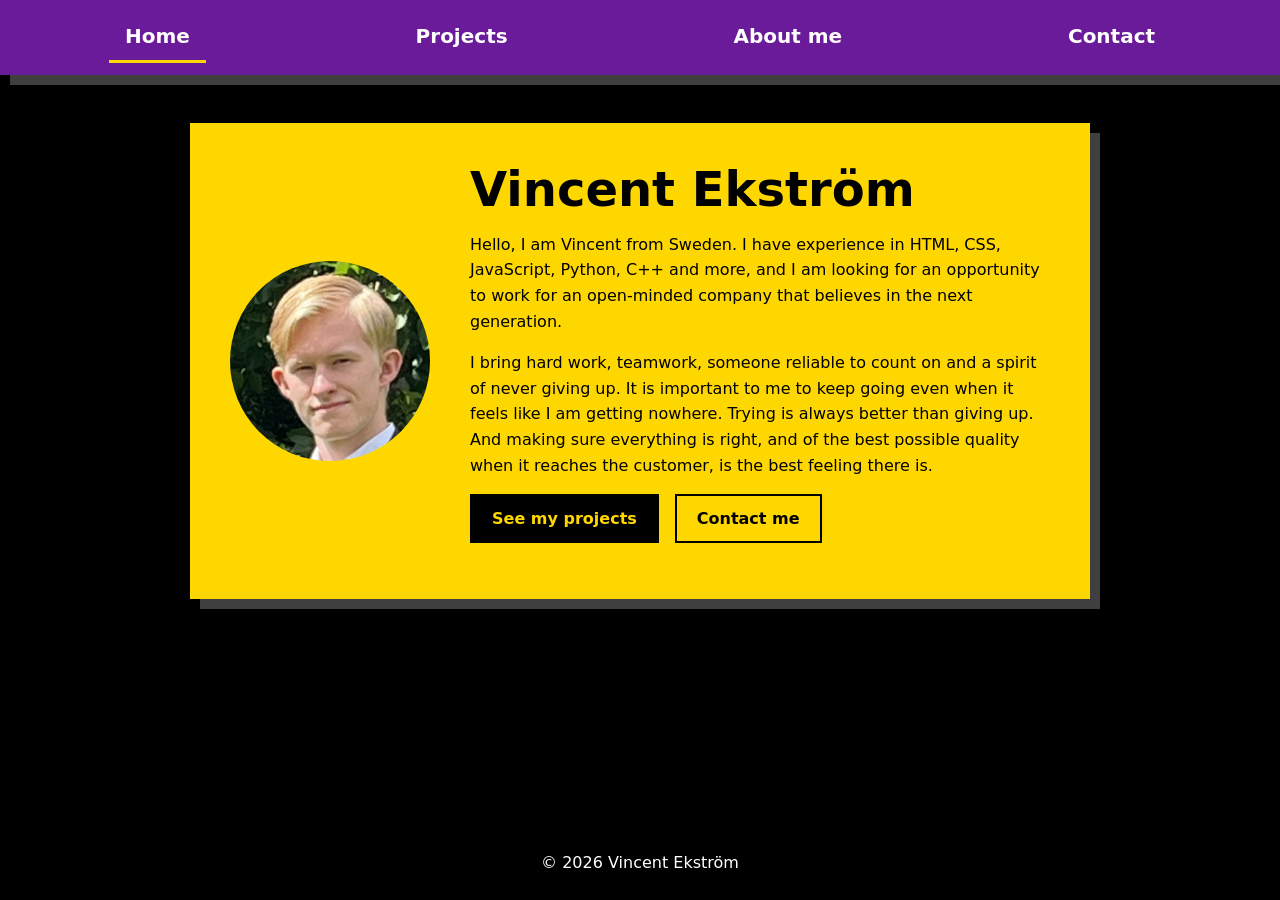
<file: index.html>
<!DOCTYPE html>
<html lang="en">
    <head>
        <meta charset="UTF-8">
        <meta name="viewport" content="width=device-width, initial-scale=1.0">
        <title>Vincent Ekström – Portfolio</title>
        <meta name="description" content="Portfolio of Vincent Ekström, developer from Sweden with experience in HTML, CSS, JavaScript, Python and C++.">
        <link rel="stylesheet" href="style.css">
        <script src="script.js" defer></script>
    </head>
    <body>
        <header>
            <nav class="menu" aria-label="Main navigation">
                <ul>
                    <li><a href="index.html" aria-current="page">Home</a></li>
                    <li><a href="projects.html">Projects</a></li>
                    <li><a href="about-me.html">About me</a></li>
                    <li><a href="contact.html">Contact</a></li>
                </ul>
            </nav>
        </header>
        <main>
            <section class="profile" aria-labelledby="name">
                <img src="selfie.png" alt="Portrait of Vincent Ekström" class="selfie" width="200" height="200">
                <div class="profile-text">
                    <h1 id="name">Vincent Ekström</h1>
                    <p>
                        Hello, I am Vincent from Sweden. I have experience in HTML, CSS,
                        JavaScript, Python, C++ and more, and I am looking for an
                        opportunity to work for an open-minded company that believes in
                        the next generation.
                    </p>
                    <p>
                        I bring hard work, teamwork, someone reliable to count on and a
                        spirit of never giving up. It is important to me to keep going even
                        when it feels like I am getting nowhere. Trying is always better than
                        giving up. And making sure everything is right, and of the best
                        possible quality when it reaches the customer, is the best feeling there is.
                    </p>
                    <p class="actions">
                        <a class="button" href="projects.html">See my projects</a>
                        <a class="button button-outline" href="contact.html">Contact me</a>
                    </p>
                </div>
            </section>
        </main>
        <footer>
            <p>&copy; 2026 Vincent Ekström</p>
        </footer>
    </body>
</html>
</file>
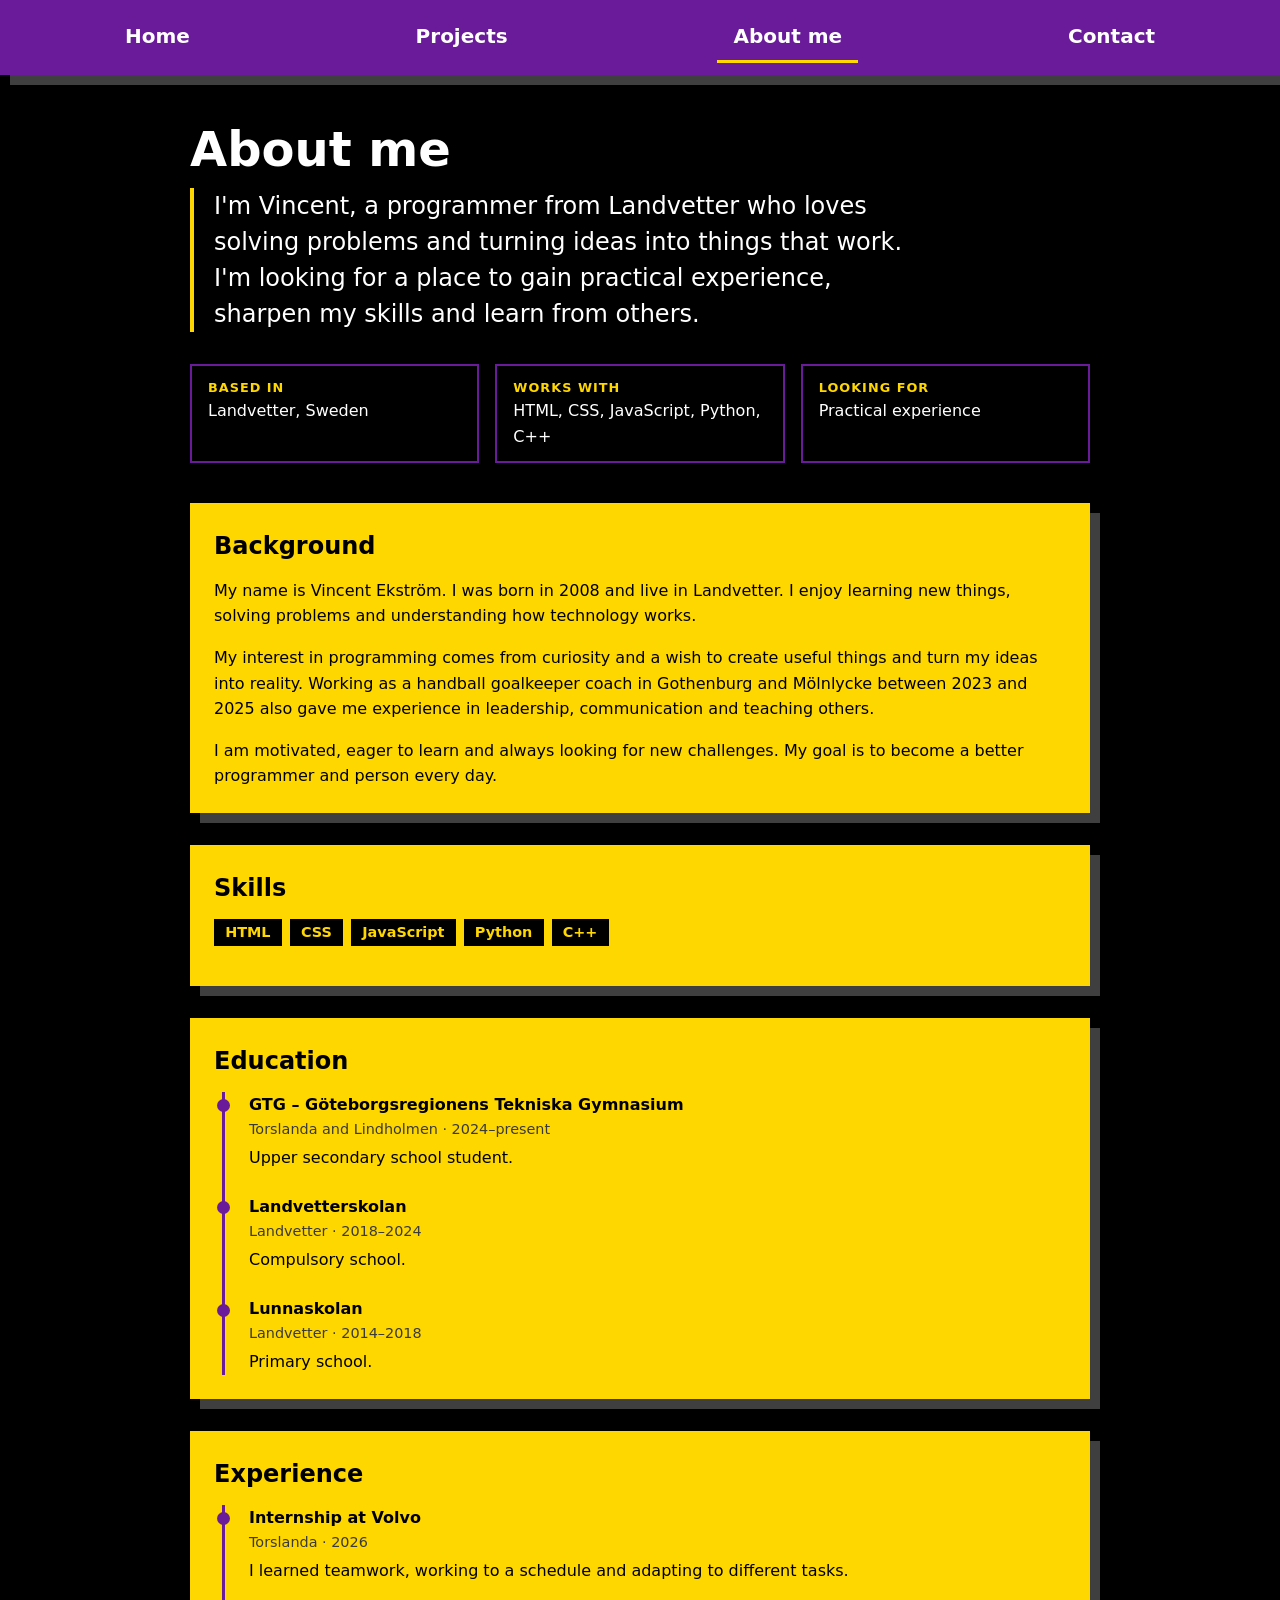
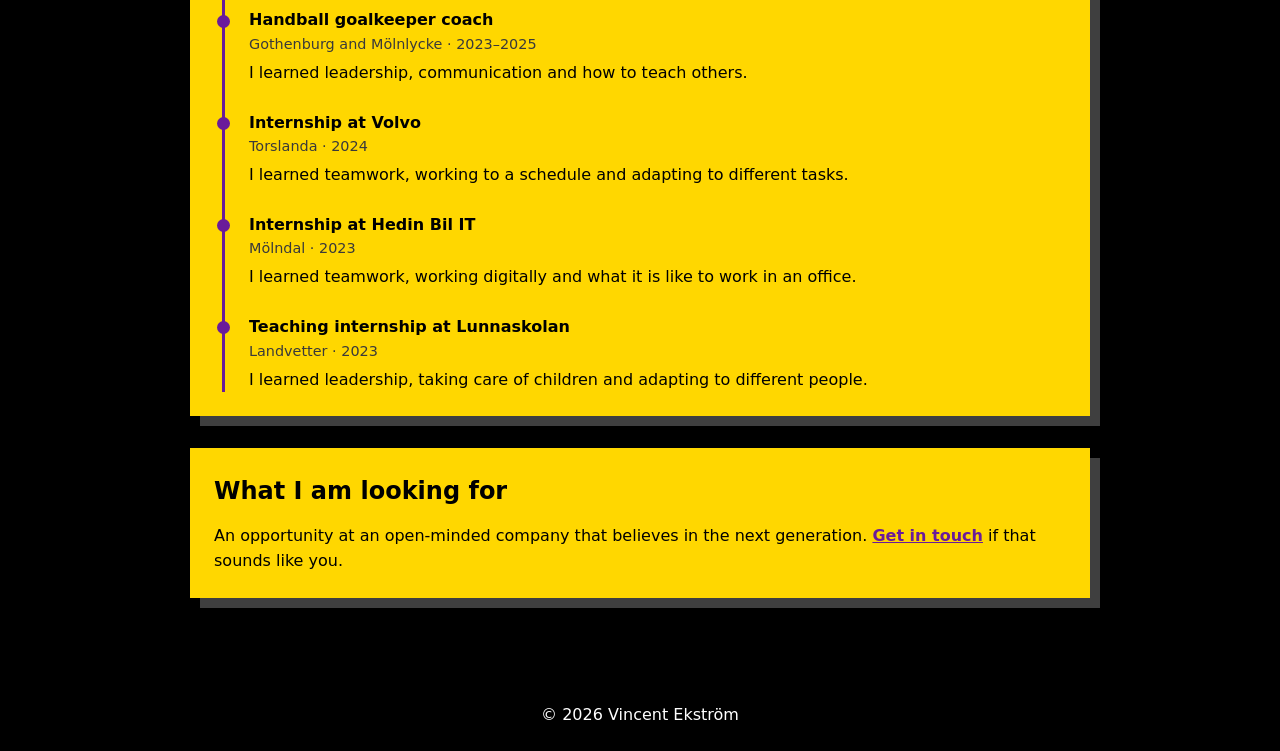
<file: about-me.html>
<!DOCTYPE html>
<html lang="en">
<head>
    <meta charset="UTF-8">
    <meta name="viewport" content="width=device-width, initial-scale=1.0">
    <title>About me – Vincent Ekström</title>
    <meta name="description" content="Background, skills, education and experience of Vincent Ekström.">
    <link rel="stylesheet" href="style.css">
    <script src="script.js" defer></script>
</head>
<body>

<header>
    <nav class="menu" aria-label="Main navigation">
        <ul>
            <li><a href="index.html">Home</a></li>
            <li><a href="projects.html">Projects</a></li>
            <li><a href="about-me.html" aria-current="page">About me</a></li>
            <li><a href="contact.html">Contact</a></li>
        </ul>
    </nav>
</header>

<main>
    <div class="page">
        <h1>About me</h1>

        <p class="page-intro">
            I'm Vincent, a programmer from Landvetter who loves solving problems
            and turning ideas into things that work. I'm looking for a place to gain
            practical experience, sharpen my skills and learn from others.
        </p>

        <ul class="facts" aria-label="Quick facts">
            <li>
                <span class="fact-label">Based in</span>
                Landvetter, Sweden
            </li>
            <li>
                <span class="fact-label">Works with</span>
                HTML, CSS, JavaScript, Python, C++
            </li>
            <li>
                <span class="fact-label">Looking for</span>
                Practical experience
            </li>
        </ul>

        <section class="card" aria-labelledby="background">
            <h2 id="background">Background</h2>
            <p>
                My name is Vincent Ekström. I was born in 2008 and live in Landvetter.
                I enjoy learning new things, solving problems and understanding how
                technology works.
            </p>
            <p>
                My interest in programming comes from curiosity and a wish to create
                useful things and turn my ideas into reality. Working as a handball
                goalkeeper coach in Gothenburg and Mölnlycke between 2023 and 2025 also
                gave me experience in leadership, communication and teaching others.
            </p>
            <p>
                I am motivated, eager to learn and always looking for new challenges.
                My goal is to become a better programmer and person every day.
            </p>
        </section>

        <section class="card" aria-labelledby="skills">
            <h2 id="skills">Skills</h2>
            <ul class="tags" aria-label="Skills">
                <li>HTML</li>
                <li>CSS</li>
                <li>JavaScript</li>
                <li>Python</li>
                <li>C++</li>
            </ul>
        </section>

        <section class="card" aria-labelledby="education">
            <h2 id="education">Education</h2>
            <ul class="timeline">
                <li>
                    <strong>GTG – Göteborgsregionens Tekniska Gymnasium</strong>
                    <span class="timeline-meta">Torslanda and Lindholmen · 2024–present</span>
                    <p>Upper secondary school student.</p>
                </li>
                <li>
                    <strong>Landvetterskolan</strong>
                    <span class="timeline-meta">Landvetter · 2018–2024</span>
                    <p>Compulsory school.</p>
                </li>
                <li>
                    <strong>Lunnaskolan</strong>
                    <span class="timeline-meta">Landvetter · 2014–2018</span>
                    <p>Primary school.</p>
                </li>
            </ul>
        </section>

        <section class="card" aria-labelledby="experience">
            <h2 id="experience">Experience</h2>
            <ul class="timeline">
                <li>
                    <strong>Internship at Volvo</strong>
                    <span class="timeline-meta">Torslanda · 2026</span>
                    <p>I learned teamwork, working to a schedule and adapting to different tasks.</p>
                </li>
                <li>
                    <strong>Handball goalkeeper coach</strong>
                    <span class="timeline-meta">Gothenburg and Mölnlycke · 2023–2025</span>
                    <p>I learned leadership, communication and how to teach others.</p>
                </li>
                <li>
                    <strong>Internship at Volvo</strong>
                    <span class="timeline-meta">Torslanda · 2024</span>
                    <p>I learned teamwork, working to a schedule and adapting to different tasks.</p>
                </li>
                <li>
                    <strong>Internship at Hedin Bil IT</strong>
                    <span class="timeline-meta">Mölndal · 2023</span>
                    <p>I learned teamwork, working digitally and what it is like to work in an office.</p>
                </li>
                <li>
                    <strong>Teaching internship at Lunnaskolan</strong>
                    <span class="timeline-meta">Landvetter · 2023</span>
                    <p>I learned leadership, taking care of children and adapting to different people.</p>
                </li>
            </ul>
        </section>

        <section class="card" aria-labelledby="looking-for">
            <h2 id="looking-for">What I am looking for</h2>
            <p>
                An opportunity at an open-minded company that believes in the next generation.
                <a href="contact.html">Get in touch</a> if that sounds like you.
            </p>
        </section>
    </div>
</main>

<footer>
    <p>&copy; 2026 Vincent Ekström</p>
</footer>

</body>
</html>
</file>
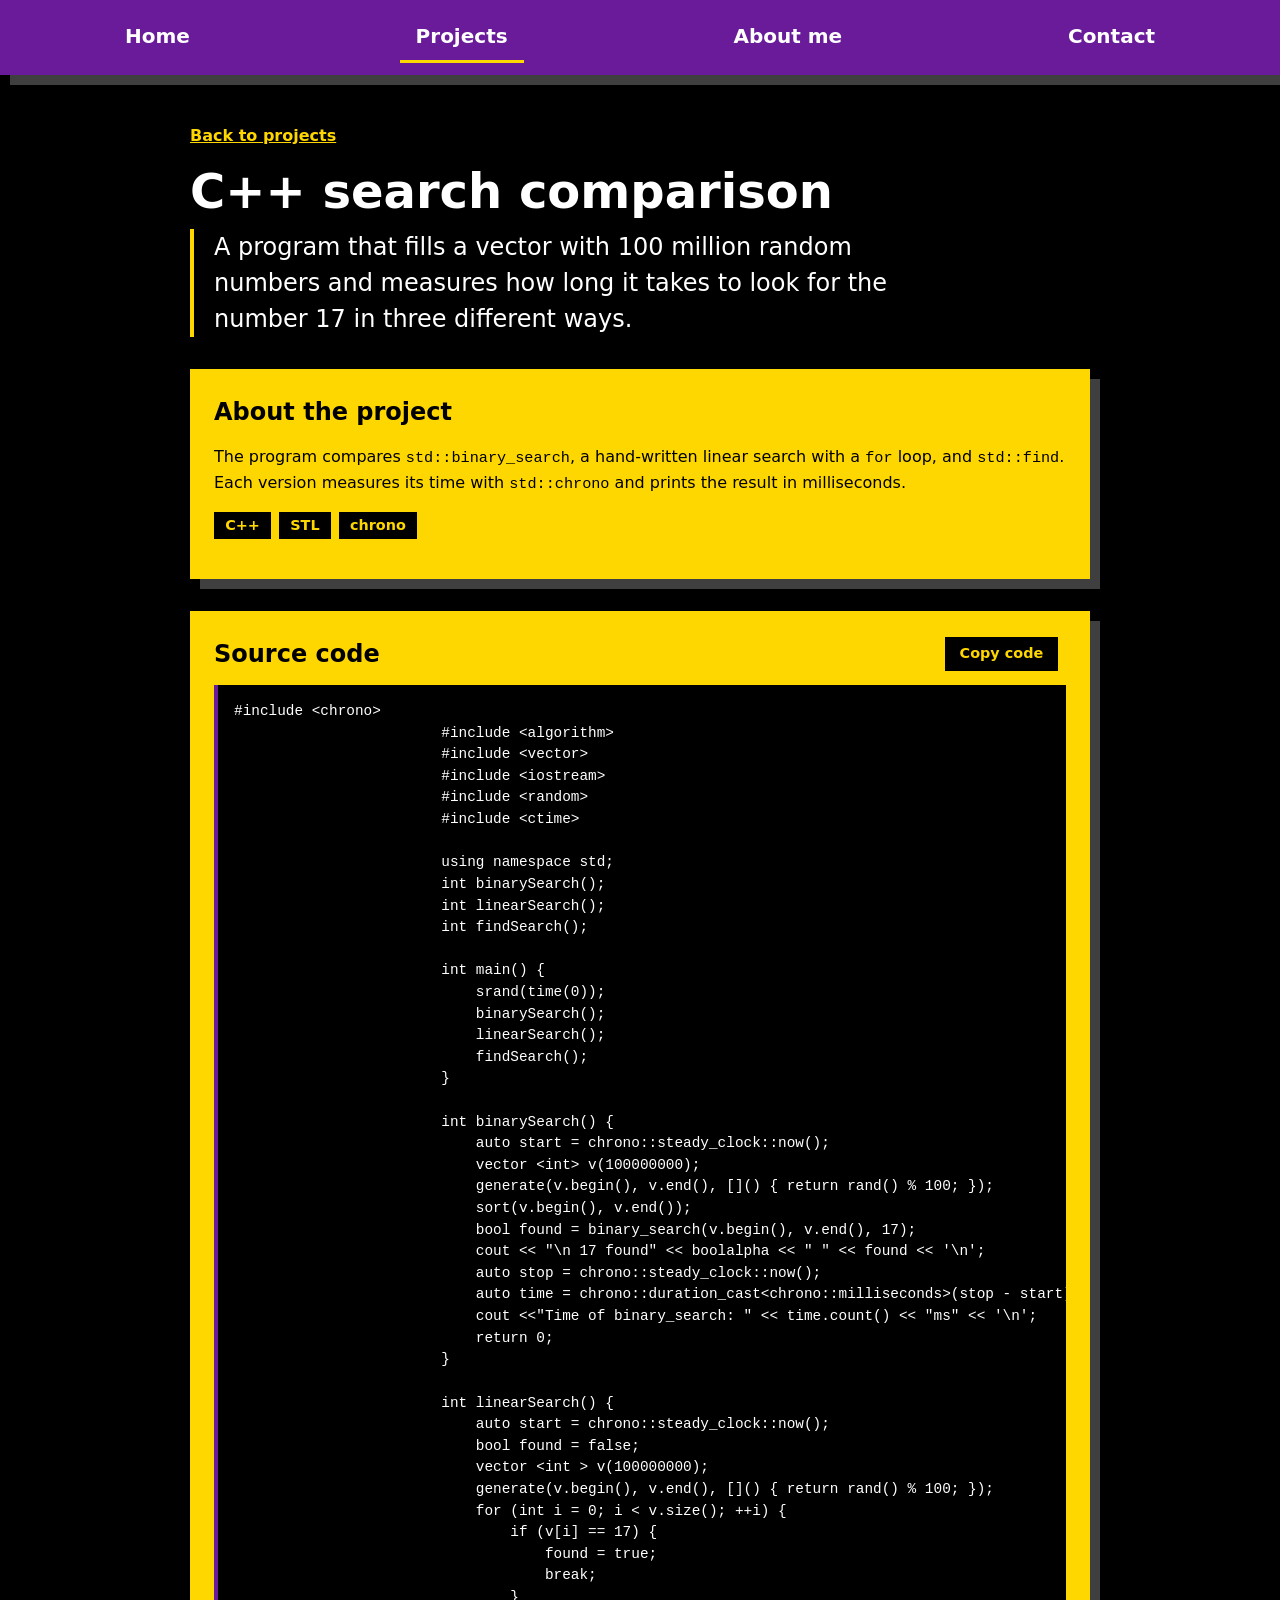
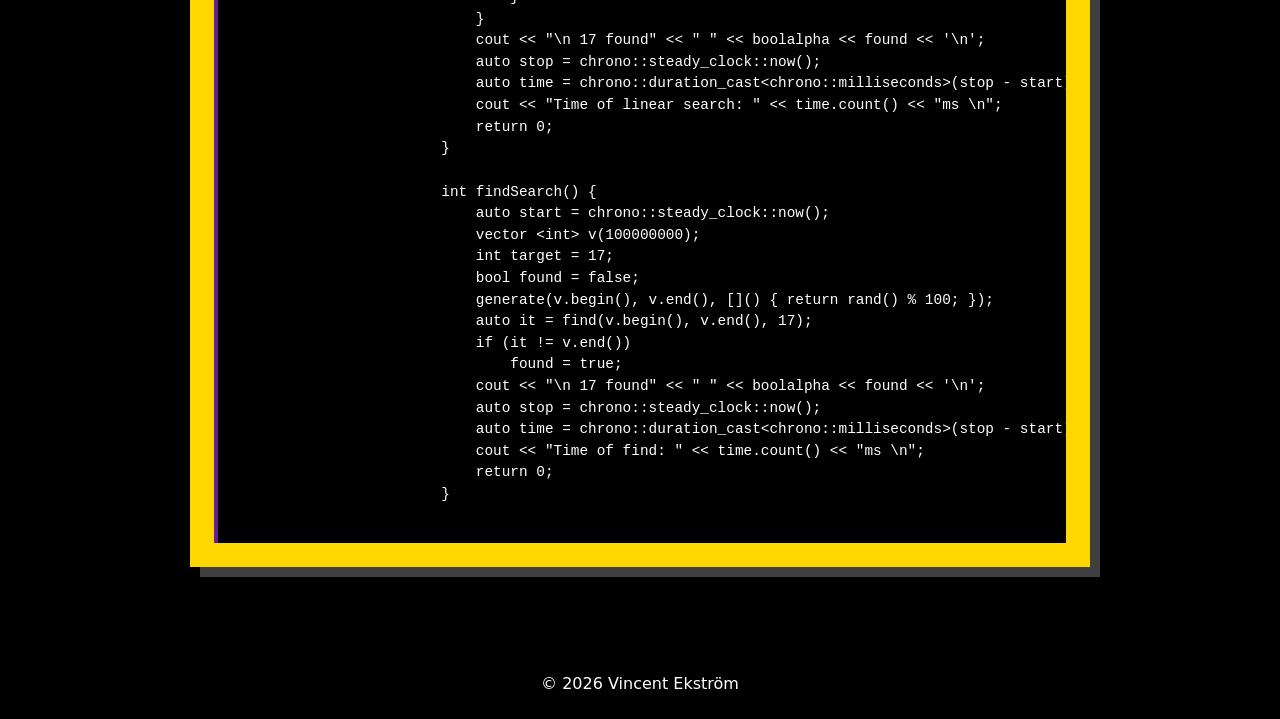
<file: c-ex.html>
<!DOCTYPE html>
<html lang="en">
<head>
    <meta charset="UTF-8">
    <meta name="viewport" content="width=device-width, initial-scale=1.0">
    <title>C++ search comparison – Vincent Ekström</title>
    <meta name="description" content="A C++ program that compares binary search, linear search and std::find on 100 million numbers.">
    <link rel="stylesheet" href="style.css">
    <script src="script.js" defer></script>
</head>
    <body>
        <header>
            <nav class="menu" aria-label="Main navigation">
                <ul>
                    <li><a href="index.html">Home</a></li>
                    <li><a href="projects.html" aria-current="true">Projects</a></li>
                    <li><a href="about-me.html">About me</a></li>
                    <li><a href="contact.html">Contact</a></li>
                </ul>
            </nav>
        </header>
        <main>
            <div class="page">
                <a class="back-link" href="projects.html">Back to projects</a>

                <h1>C++ search comparison</h1>
                <p class="page-intro">
                    A program that fills a vector with 100 million random numbers
                    and measures how long it takes to look for the number 17 in three
                    different ways.
                </p>
                <section class="card" aria-labelledby="about">
                    <h2 id="about">About the project</h2>
                    <p>
                        The program compares <code>std::binary_search</code>, a hand-written
                        linear search with a <code>for</code> loop, and <code>std::find</code>.
                        Each version measures its time with <code>std::chrono</code> and
                        prints the result in milliseconds.
                    </p>
                    <ul class="tags" aria-label="Technologies">
                        <li>C++</li>
                        <li>STL</li>
                        <li>chrono</li>
                    </ul>
                </section>
                <section class="card" aria-labelledby="source">
                    <div class="card-header">
                        <h2 id="source">Source code</h2>
                        <div class="copy-group">
                            <button type="button" class="button copy-button" data-copy="#code-block" data-status="#code-copy-status">Copy code</button>
                            <span id="code-copy-status" class="copy-status" role="status"></span>
                        </div>
                    </div>
                    <pre class="code" tabindex="0"><code id="code-block">#include &lt;chrono&gt;
                        #include &lt;algorithm&gt;
                        #include &lt;vector&gt;
                        #include &lt;iostream&gt;
                        #include &lt;random&gt;
                        #include &lt;ctime&gt;

                        using namespace std;
                        int binarySearch();
                        int linearSearch();
                        int findSearch();

                        int main() {
                            srand(time(0));
                            binarySearch();
                            linearSearch();
                            findSearch();
                        }

                        int binarySearch() {
                            auto start = chrono::steady_clock::now();
                            vector &lt;int&gt; v(100000000);
                            generate(v.begin(), v.end(), []() { return rand() % 100; });
                            sort(v.begin(), v.end());
                            bool found = binary_search(v.begin(), v.end(), 17);
                            cout &lt;&lt; "\n 17 found" &lt;&lt; boolalpha &lt;&lt; " " &lt;&lt; found &lt;&lt; '\n';
                            auto stop = chrono::steady_clock::now();
                            auto time = chrono::duration_cast&lt;chrono::milliseconds&gt;(stop - start);
                            cout &lt;&lt;"Time of binary_search: " &lt;&lt; time.count() &lt;&lt; "ms" &lt;&lt; '\n';
                            return 0;
                        }

                        int linearSearch() {
                            auto start = chrono::steady_clock::now();
                            bool found = false;
                            vector &lt;int &gt; v(100000000);
                            generate(v.begin(), v.end(), []() { return rand() % 100; });
                            for (int i = 0; i &lt; v.size(); ++i) {
                                if (v[i] == 17) {
                                    found = true;
                                    break;
                                }
                            }
                            cout &lt;&lt; "\n 17 found" &lt;&lt; " " &lt;&lt; boolalpha &lt;&lt; found &lt;&lt; '\n';
                            auto stop = chrono::steady_clock::now();
                            auto time = chrono::duration_cast&lt;chrono::milliseconds&gt;(stop - start);
                            cout &lt;&lt; "Time of linear search: " &lt;&lt; time.count() &lt;&lt; "ms \n";
                            return 0;
                        }

                        int findSearch() {
                            auto start = chrono::steady_clock::now();
                            vector &lt;int&gt; v(100000000);
                            int target = 17;
                            bool found = false;
                            generate(v.begin(), v.end(), []() { return rand() % 100; });
                            auto it = find(v.begin(), v.end(), 17);
                            if (it != v.end())
                                found = true;
                            cout &lt;&lt; "\n 17 found" &lt;&lt; " " &lt;&lt; boolalpha &lt;&lt; found &lt;&lt; '\n';
                            auto stop = chrono::steady_clock::now();
                            auto time = chrono::duration_cast&lt;chrono::milliseconds&gt;(stop - start);
                            cout &lt;&lt; "Time of find: " &lt;&lt; time.count() &lt;&lt; "ms \n";
                            return 0;
                        }
                    </code></pre>
                </section>
            </div>
        </main>
        <footer>
            <p>&copy; 2026 Vincent Ekström</p>
        </footer>
    </body>
</html>
</file>
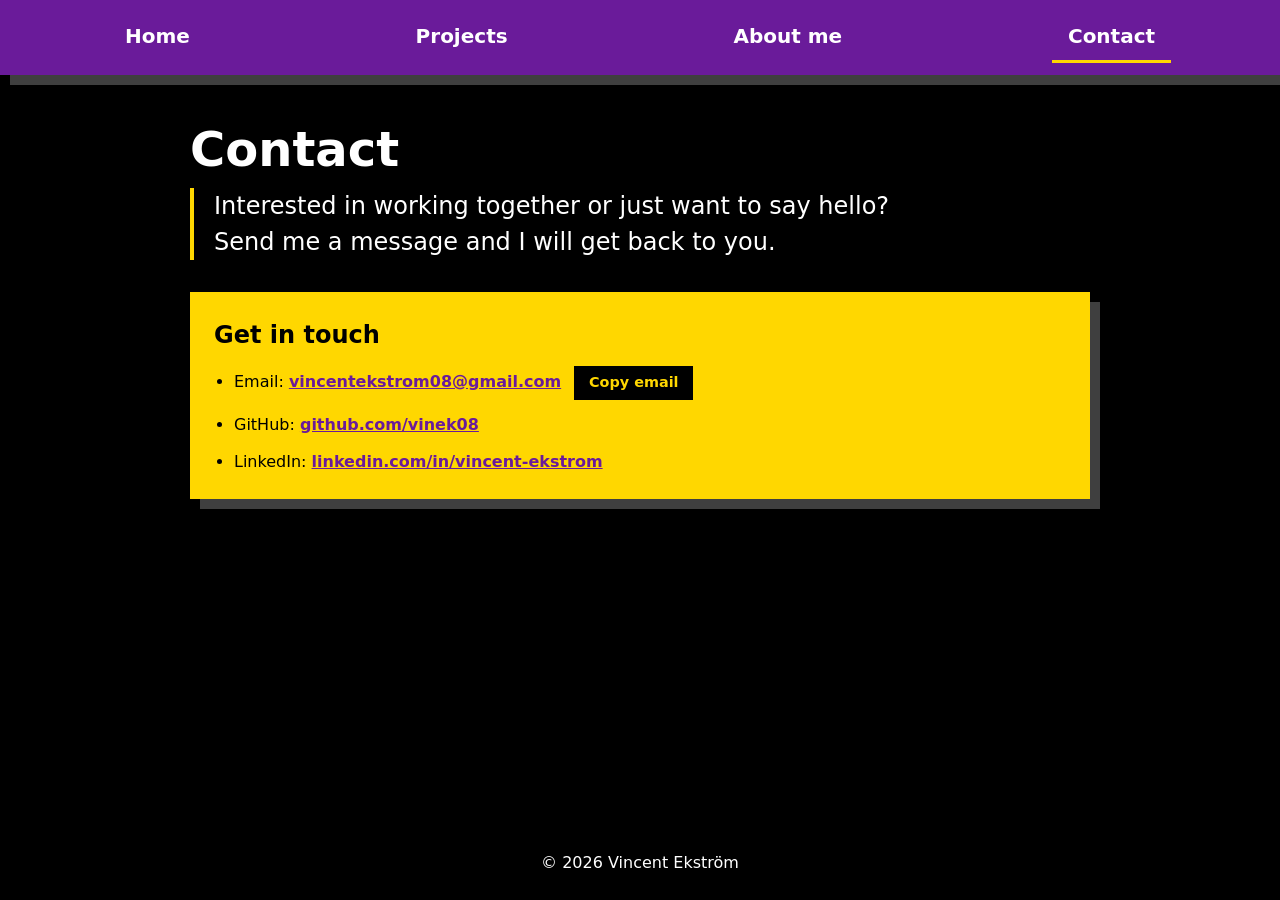
<file: contact.html>
<!DOCTYPE html>
<html lang="en">
    <head>
        <meta charset="UTF-8">
        <meta name="viewport" content="width=device-width, initial-scale=1.0">
        <title>Contact – Vincent Ekström</title>
        <meta name="description" content="Contact details for Vincent Ekström.">
        <link rel="stylesheet" href="style.css">
        <script src="script.js" defer></script>
    </head>
    <body>
        <header>
            <nav class="menu" aria-label="Main navigation">
                <ul>
                    <li><a href="index.html">Home</a></li>
                    <li><a href="projects.html">Projects</a></li>
                    <li><a href="about-me.html">About me</a></li>
                    <li><a href="contact.html" aria-current="page">Contact</a></li>
                </ul>
            </nav>
        </header>
        <main>
            <div class="page">
                <h1>Contact</h1>
                <p class="page-intro">
                    Interested in working together or just want to say hello?
                    Send me a message and I will get back to you.
                </p>
                <section class="card" aria-labelledby="details">
                    <h2 id="details">Get in touch</h2>
                    <ul class="contact-list">
                        <li>
                            Email: <a id="email-link" href="mailto:vincentekstrom08@gmail.com">vincentekstrom08@gmail.com</a>
                            <button type="button" class="button copy-button" data-copy="#email-link" data-status="#copy-status">Copy email</button>
                            <span id="copy-status" class="copy-status" role="status"></span>
                        </li>
                        <li>GitHub: <a href="https://github.com/vinek08">github.com/vinek08</a></li>
                        <li>LinkedIn: <a href="https://se.linkedin.com/in/vincent-ekstr%C3%B6m-767593446">linkedin.com/in/vincent-ekstrom</a></li>
                    </ul>
                </section>
            </div>
        </main>
        <footer>
            <p>&copy; 2026 Vincent Ekström</p>
        </footer>
    </body>
</html>
</file>
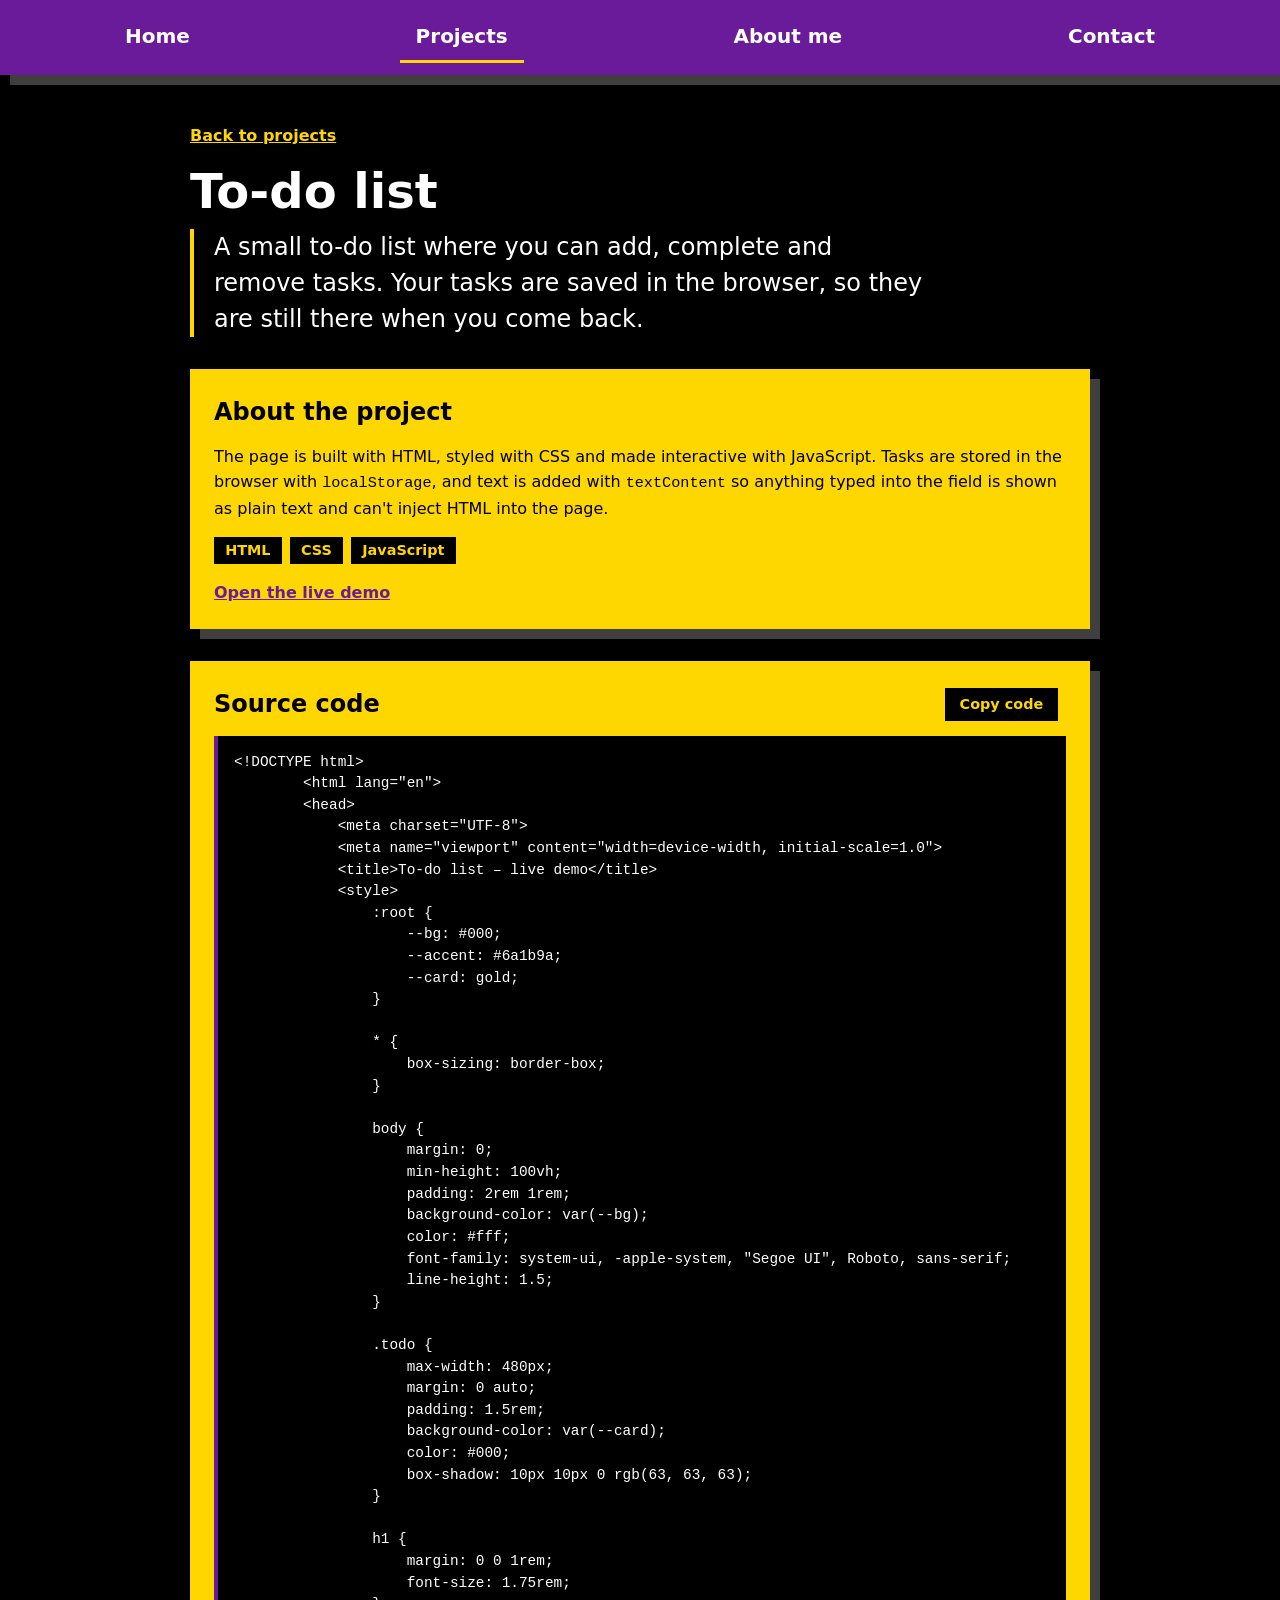
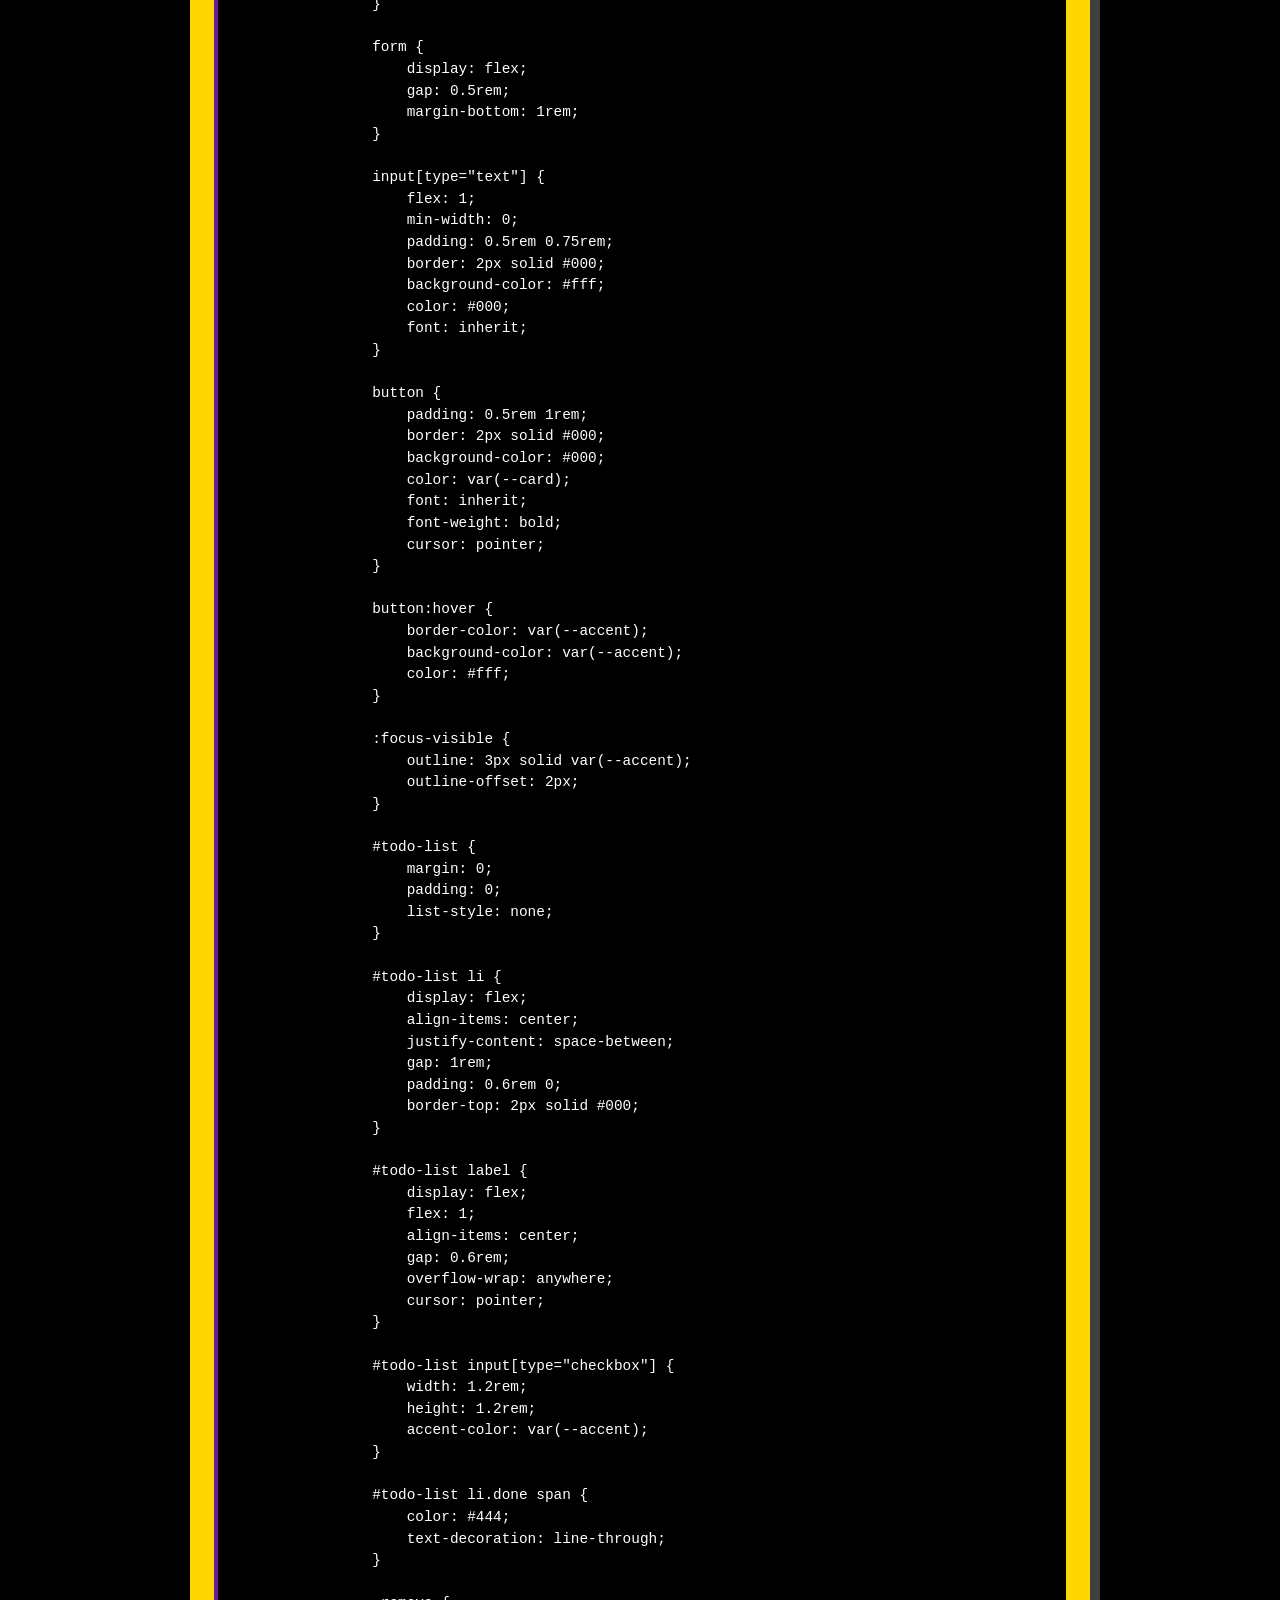
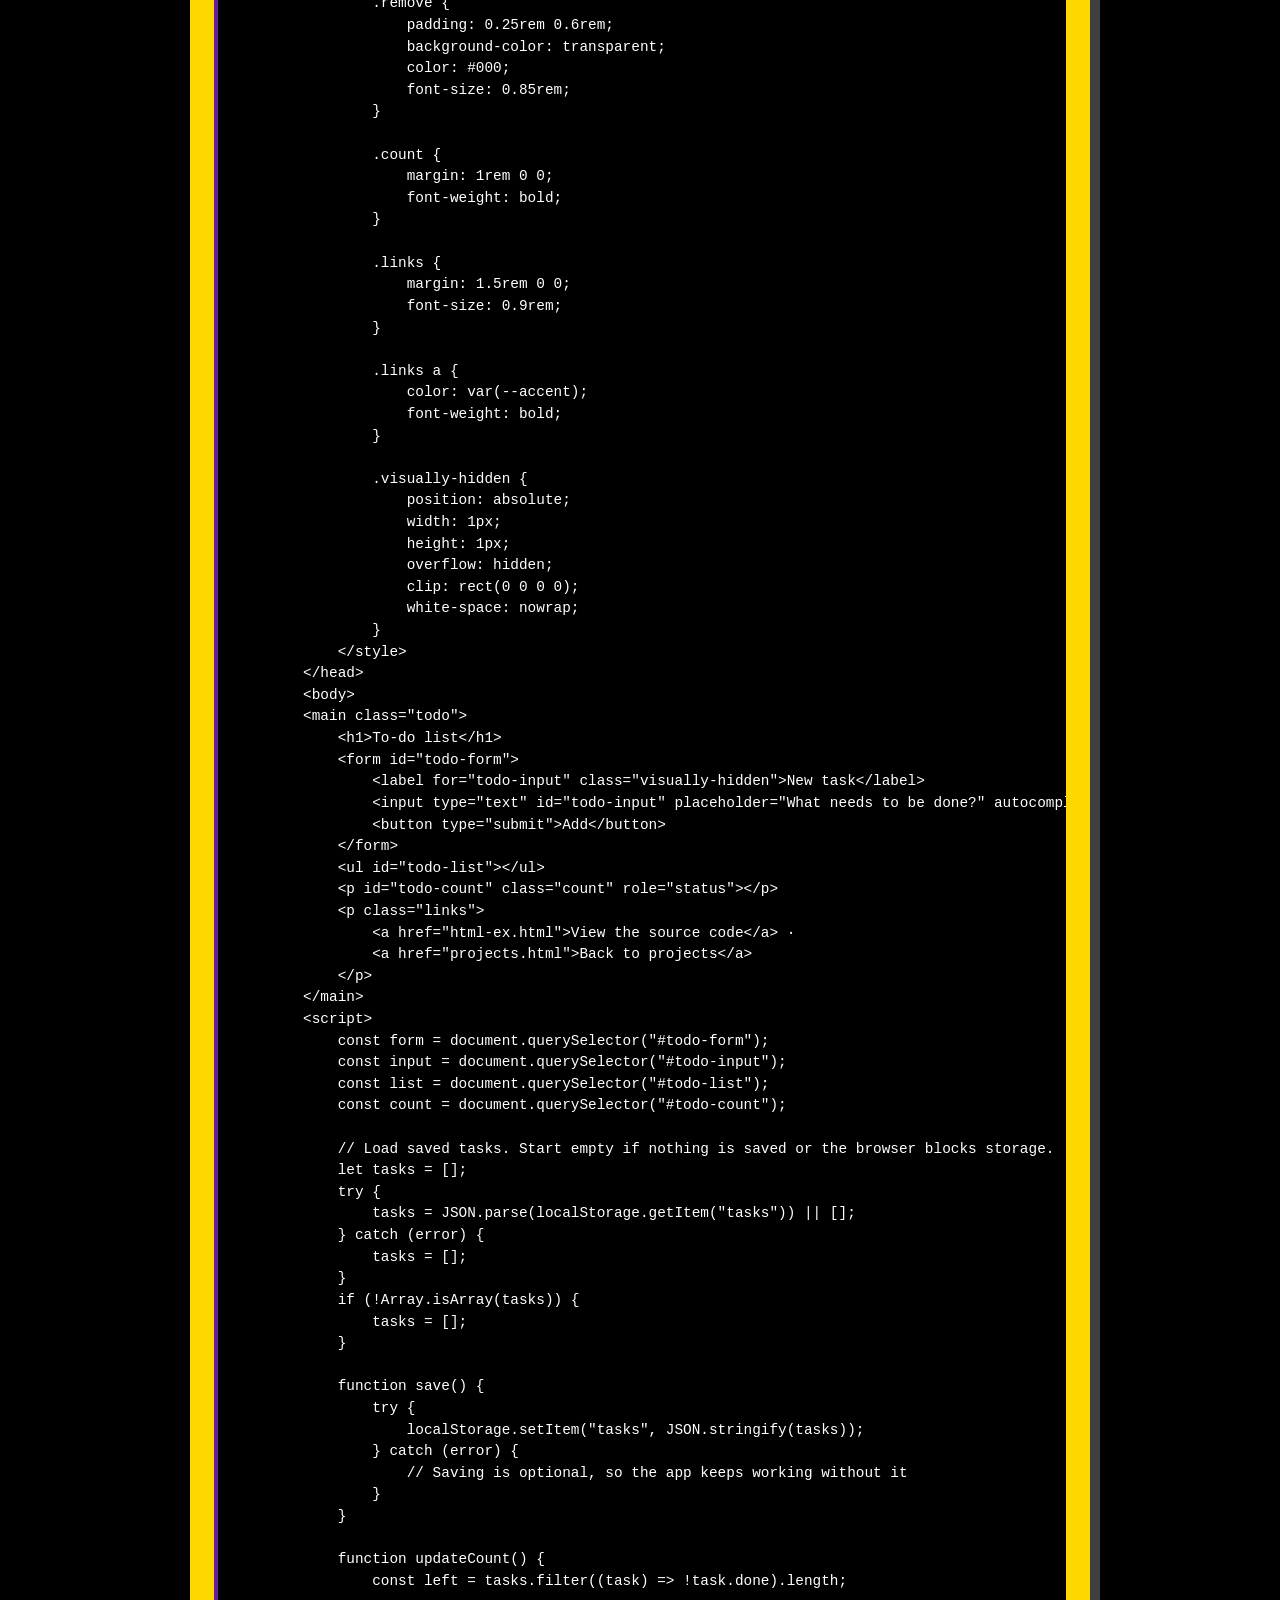
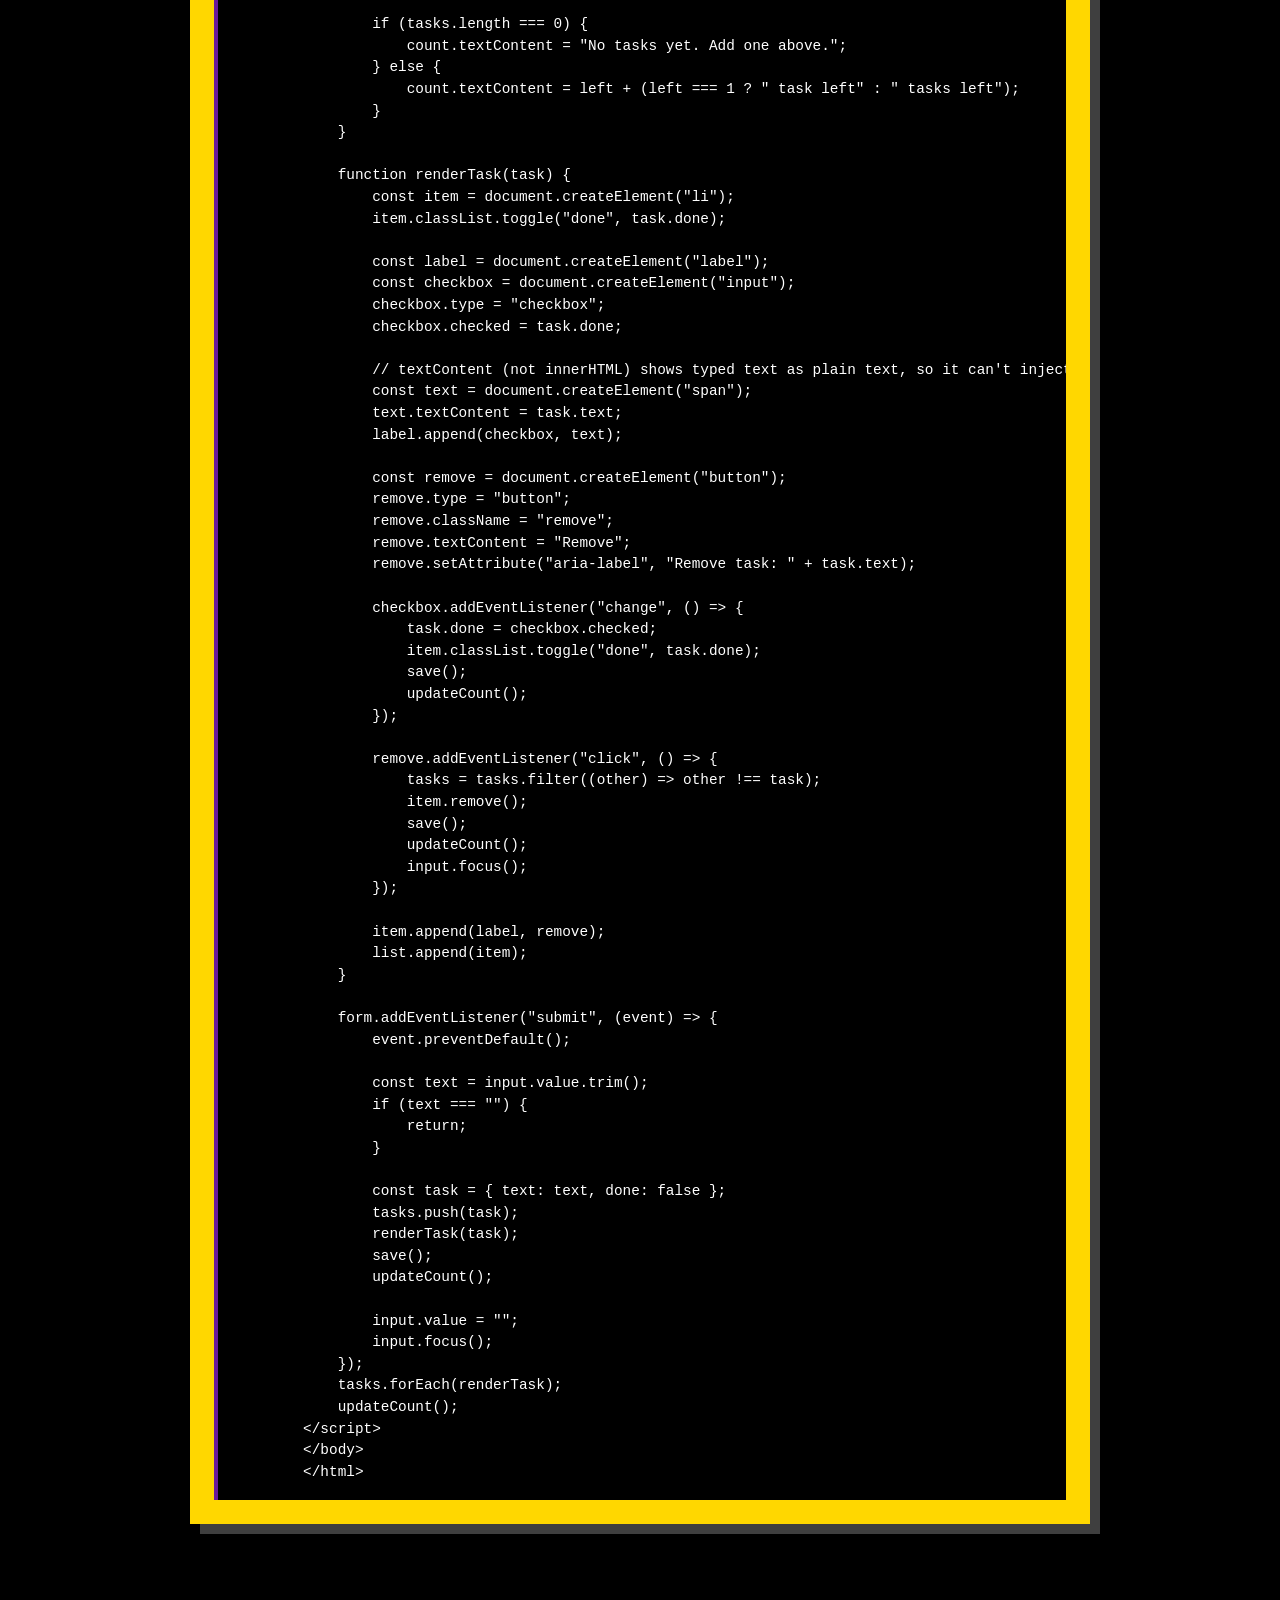
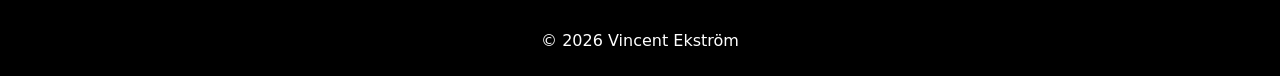
<file: html-ex.html>
<!DOCTYPE html>
<html lang="en">
    <head>
        <meta charset="UTF-8">
        <meta name="viewport" content="width=device-width, initial-scale=1.0">
        <title>To-do list – Vincent Ekström</title>
        <meta name="description" content="A small to-do list built with HTML, CSS and JavaScript. Includes a live demo and the full source code.">
        <link rel="stylesheet" href="style.css">
        <script src="script.js" defer></script>
    </head>
    <body>
        <header>
            <nav class="menu" aria-label="Main navigation">
                <ul>
                    <li><a href="index.html">Home</a></li>
                    <li><a href="projects.html" aria-current="true">Projects</a></li>
                    <li><a href="about-me.html">About me</a></li>
                    <li><a href="contact.html">Contact</a></li>
                </ul>
            </nav>
        </header>
        <main>
            <div class="page">
                <a class="back-link" href="projects.html">Back to projects</a>
                <h1>To-do list</h1>
                <p class="page-intro">
                    A small to-do list where you can add, complete and remove tasks.
                    Your tasks are saved in the browser, so they are still there when you come back.
                </p>
                <section class="card" aria-labelledby="about">
                    <h2 id="about">About the project</h2>
                    <p>
                        The page is built with HTML, styled with CSS and made interactive with
                        JavaScript. Tasks are stored in the browser with <code>localStorage</code>,
                        and text is added with <code>textContent</code> so anything typed into the
                        field is shown as plain text and can't inject HTML into the page.
                    </p>
                    <ul class="tags" aria-label="Technologies">
                        <li>HTML</li>
                        <li>CSS</li>
                        <li>JavaScript</li>
                    </ul>
                    <p><a href="todo-demo.html">Open the live demo</a></p>
                </section>
                <section class="card" aria-labelledby="source">
                    <div class="card-header">
                        <h2 id="source">Source code</h2>
                        <div class="copy-group">
                            <button type="button" class="button copy-button" data-copy="#code-block" data-status="#code-copy-status">Copy code</button>
                            <span id="code-copy-status" class="copy-status" role="status"></span>
                        </div>
                    </div>
                    <pre class="code" tabindex="0"><code id="code-block">&lt;!DOCTYPE html&gt;
        &lt;html lang="en"&gt;
        &lt;head&gt;
            &lt;meta charset="UTF-8"&gt;
            &lt;meta name="viewport" content="width=device-width, initial-scale=1.0"&gt;
            &lt;title&gt;To-do list – live demo&lt;/title&gt;
            &lt;style&gt;
                :root {
                    --bg: #000;
                    --accent: #6a1b9a;
                    --card: gold;
                }

                * {
                    box-sizing: border-box;
                }

                body {
                    margin: 0;
                    min-height: 100vh;
                    padding: 2rem 1rem;
                    background-color: var(--bg);
                    color: #fff;
                    font-family: system-ui, -apple-system, "Segoe UI", Roboto, sans-serif;
                    line-height: 1.5;
                }

                .todo {
                    max-width: 480px;
                    margin: 0 auto;
                    padding: 1.5rem;
                    background-color: var(--card);
                    color: #000;
                    box-shadow: 10px 10px 0 rgb(63, 63, 63);
                }

                h1 {
                    margin: 0 0 1rem;
                    font-size: 1.75rem;
                }

                form {
                    display: flex;
                    gap: 0.5rem;
                    margin-bottom: 1rem;
                }

                input[type="text"] {
                    flex: 1;
                    min-width: 0;
                    padding: 0.5rem 0.75rem;
                    border: 2px solid #000;
                    background-color: #fff;
                    color: #000;
                    font: inherit;
                }

                button {
                    padding: 0.5rem 1rem;
                    border: 2px solid #000;
                    background-color: #000;
                    color: var(--card);
                    font: inherit;
                    font-weight: bold;
                    cursor: pointer;
                }

                button:hover {
                    border-color: var(--accent);
                    background-color: var(--accent);
                    color: #fff;
                }

                :focus-visible {
                    outline: 3px solid var(--accent);
                    outline-offset: 2px;
                }

                #todo-list {
                    margin: 0;
                    padding: 0;
                    list-style: none;
                }

                #todo-list li {
                    display: flex;
                    align-items: center;
                    justify-content: space-between;
                    gap: 1rem;
                    padding: 0.6rem 0;
                    border-top: 2px solid #000;
                }

                #todo-list label {
                    display: flex;
                    flex: 1;
                    align-items: center;
                    gap: 0.6rem;
                    overflow-wrap: anywhere;
                    cursor: pointer;
                }

                #todo-list input[type="checkbox"] {
                    width: 1.2rem;
                    height: 1.2rem;
                    accent-color: var(--accent);
                }

                #todo-list li.done span {
                    color: #444;
                    text-decoration: line-through;
                }

                .remove {
                    padding: 0.25rem 0.6rem;
                    background-color: transparent;
                    color: #000;
                    font-size: 0.85rem;
                }

                .count {
                    margin: 1rem 0 0;
                    font-weight: bold;
                }

                .links {
                    margin: 1.5rem 0 0;
                    font-size: 0.9rem;
                }

                .links a {
                    color: var(--accent);
                    font-weight: bold;
                }

                .visually-hidden {
                    position: absolute;
                    width: 1px;
                    height: 1px;
                    overflow: hidden;
                    clip: rect(0 0 0 0);
                    white-space: nowrap;
                }
            &lt;/style&gt;
        &lt;/head&gt;
        &lt;body&gt;
        &lt;main class="todo"&gt;
            &lt;h1&gt;To-do list&lt;/h1&gt;
            &lt;form id="todo-form"&gt;
                &lt;label for="todo-input" class="visually-hidden"&gt;New task&lt;/label&gt;
                &lt;input type="text" id="todo-input" placeholder="What needs to be done?" autocomplete="off" required&gt;
                &lt;button type="submit"&gt;Add&lt;/button&gt;
            &lt;/form&gt;
            &lt;ul id="todo-list"&gt;&lt;/ul&gt;
            &lt;p id="todo-count" class="count" role="status"&gt;&lt;/p&gt;
            &lt;p class="links"&gt;
                &lt;a href="html-ex.html"&gt;View the source code&lt;/a&gt; ·
                &lt;a href="projects.html"&gt;Back to projects&lt;/a&gt;
            &lt;/p&gt;
        &lt;/main&gt;
        &lt;script&gt;
            const form = document.querySelector("#todo-form");
            const input = document.querySelector("#todo-input");
            const list = document.querySelector("#todo-list");
            const count = document.querySelector("#todo-count");

            // Load saved tasks. Start empty if nothing is saved or the browser blocks storage.
            let tasks = [];
            try {
                tasks = JSON.parse(localStorage.getItem("tasks")) || [];
            } catch (error) {
                tasks = [];
            }
            if (!Array.isArray(tasks)) {
                tasks = [];
            }

            function save() {
                try {
                    localStorage.setItem("tasks", JSON.stringify(tasks));
                } catch (error) {
                    // Saving is optional, so the app keeps working without it
                }
            }

            function updateCount() {
                const left = tasks.filter((task) =&gt; !task.done).length;

                if (tasks.length === 0) {
                    count.textContent = "No tasks yet. Add one above.";
                } else {
                    count.textContent = left + (left === 1 ? " task left" : " tasks left");
                }
            }

            function renderTask(task) {
                const item = document.createElement("li");
                item.classList.toggle("done", task.done);

                const label = document.createElement("label");
                const checkbox = document.createElement("input");
                checkbox.type = "checkbox";
                checkbox.checked = task.done;

                // textContent (not innerHTML) shows typed text as plain text, so it can't inject HTML
                const text = document.createElement("span");
                text.textContent = task.text;
                label.append(checkbox, text);

                const remove = document.createElement("button");
                remove.type = "button";
                remove.className = "remove";
                remove.textContent = "Remove";
                remove.setAttribute("aria-label", "Remove task: " + task.text);

                checkbox.addEventListener("change", () =&gt; {
                    task.done = checkbox.checked;
                    item.classList.toggle("done", task.done);
                    save();
                    updateCount();
                });

                remove.addEventListener("click", () =&gt; {
                    tasks = tasks.filter((other) =&gt; other !== task);
                    item.remove();
                    save();
                    updateCount();
                    input.focus();
                });

                item.append(label, remove);
                list.append(item);
            }

            form.addEventListener("submit", (event) =&gt; {
                event.preventDefault();

                const text = input.value.trim();
                if (text === "") {
                    return;
                }

                const task = { text: text, done: false };
                tasks.push(task);
                renderTask(task);
                save();
                updateCount();

                input.value = "";
                input.focus();
            });
            tasks.forEach(renderTask);
            updateCount();
        &lt;/script&gt;
        &lt;/body&gt;
        &lt;/html&gt;</code></pre>
                </section>
            </div>
        </main>
        <footer>
            <p>&copy; 2026 Vincent Ekström</p>
        </footer>
    </body>
</html>
</file>
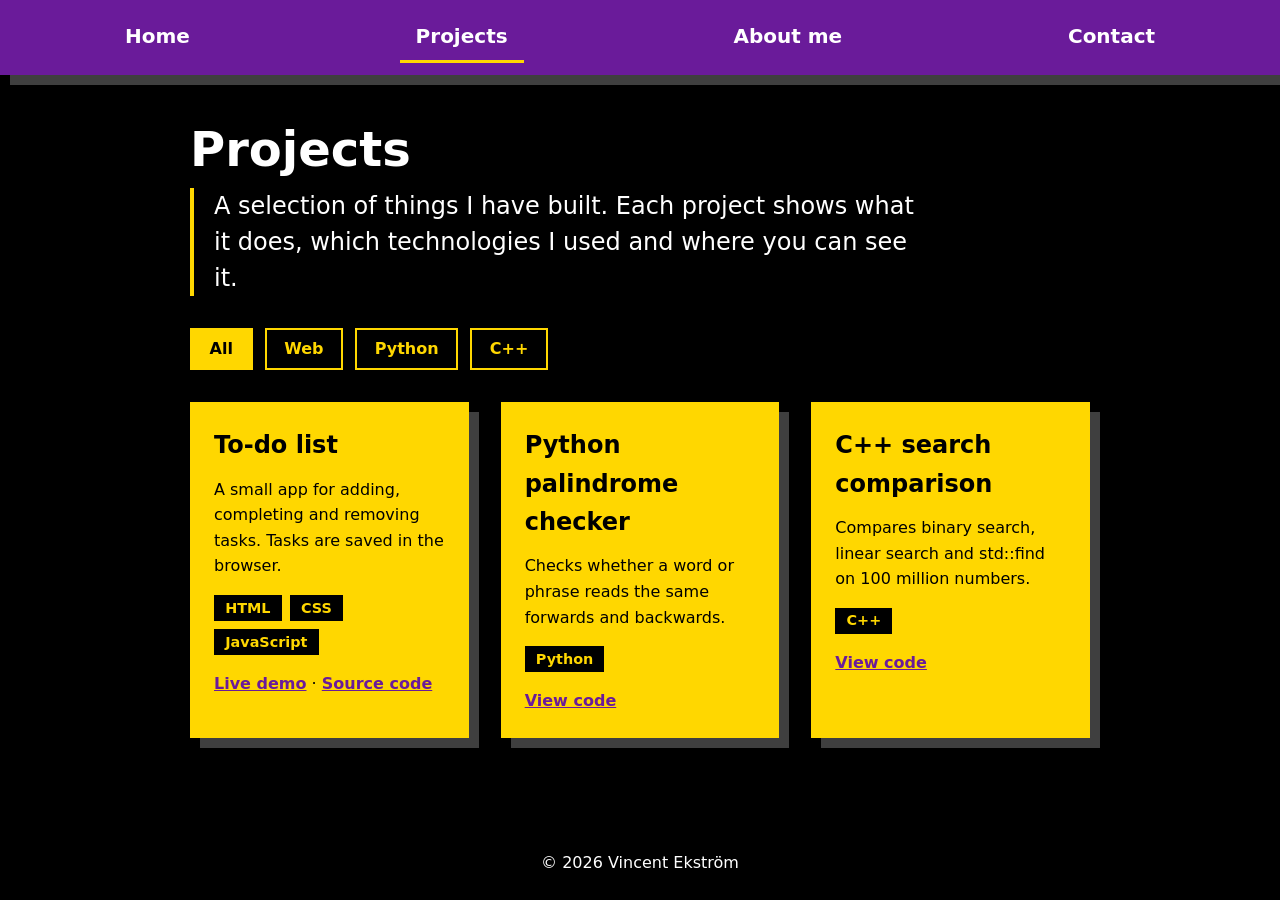
<file: projects.html>
<!DOCTYPE html>
<html lang="en">
    <head>
        <meta charset="UTF-8">
        <meta name="viewport" content="width=device-width, initial-scale=1.0">
        <title>Projects – Vincent Ekström</title>
        <meta name="description" content="Selected projects by Vincent Ekström.">
        <link rel="stylesheet" href="style.css">
        <script src="script.js" defer></script>
    </head>
    <body>
        <header>
            <nav class="menu" aria-label="Main navigation">
                <ul>
                    <li><a href="index.html">Home</a></li>
                    <li><a href="projects.html" aria-current="page">Projects</a></li>
                    <li><a href="about-me.html">About me</a></li>
                    <li><a href="contact.html">Contact</a></li>
                </ul>
            </nav>
        </header>
        <main>
            <div class="page">
                <h1>Projects</h1>
                <p class="page-intro">
                    A selection of things I have built. Each project shows what it does,
                    which technologies I used and where you can see it.
                </p>
                <div class="filters" role="group" aria-label="Filter projects">
                    <button type="button" class="filter-button" data-filter="all" aria-pressed="true">All</button>
                    <button type="button" class="filter-button" data-filter="web" aria-pressed="false">Web</button>
                    <button type="button" class="filter-button" data-filter="python" aria-pressed="false">Python</button>
                    <button type="button" class="filter-button" data-filter="cpp" aria-pressed="false">C++</button>
                </div>
                <div class="project-grid">
                    <article class="card" data-tags="web">
                        <h2>To-do list</h2>
                        <p>A small app for adding, completing and removing tasks. Tasks are saved in the browser.</p>
                        <ul class="tags" aria-label="Technologies">
                            <li>HTML</li>
                            <li>CSS</li>
                            <li>JavaScript</li>
                        </ul>
                        <p>
                            <a href="todo-demo.html">Live demo</a> ·
                            <a href="html-ex.html">Source code</a>
                        </p>
                    </article>
                    <article class="card" data-tags="python">
                        <h2>Python palindrome checker</h2>
                        <p>Checks whether a word or phrase reads the same forwards and backwards.</p>
                        <ul class="tags" aria-label="Technologies">
                            <li>Python</li>
                        </ul>
                        <p>
                            <a href="python-ex.html">View code</a>
                        </p>
                    </article>
                    <article class="card" data-tags="cpp">
                        <h2>C++ search comparison</h2>
                        <p>Compares binary search, linear search and std::find on 100 million numbers.</p>
                        <ul class="tags" aria-label="Technologies">
                            <li>C++</li>
                        </ul>
                        <p>
                            <a href="c-ex.html">View code</a>
                        </p>
                    </article>

                </div>
            </div>
        </main>
        <footer>
            <p>&copy; 2026 Vincent Ekström</p>
        </footer>
    </body>
</html>
</file>
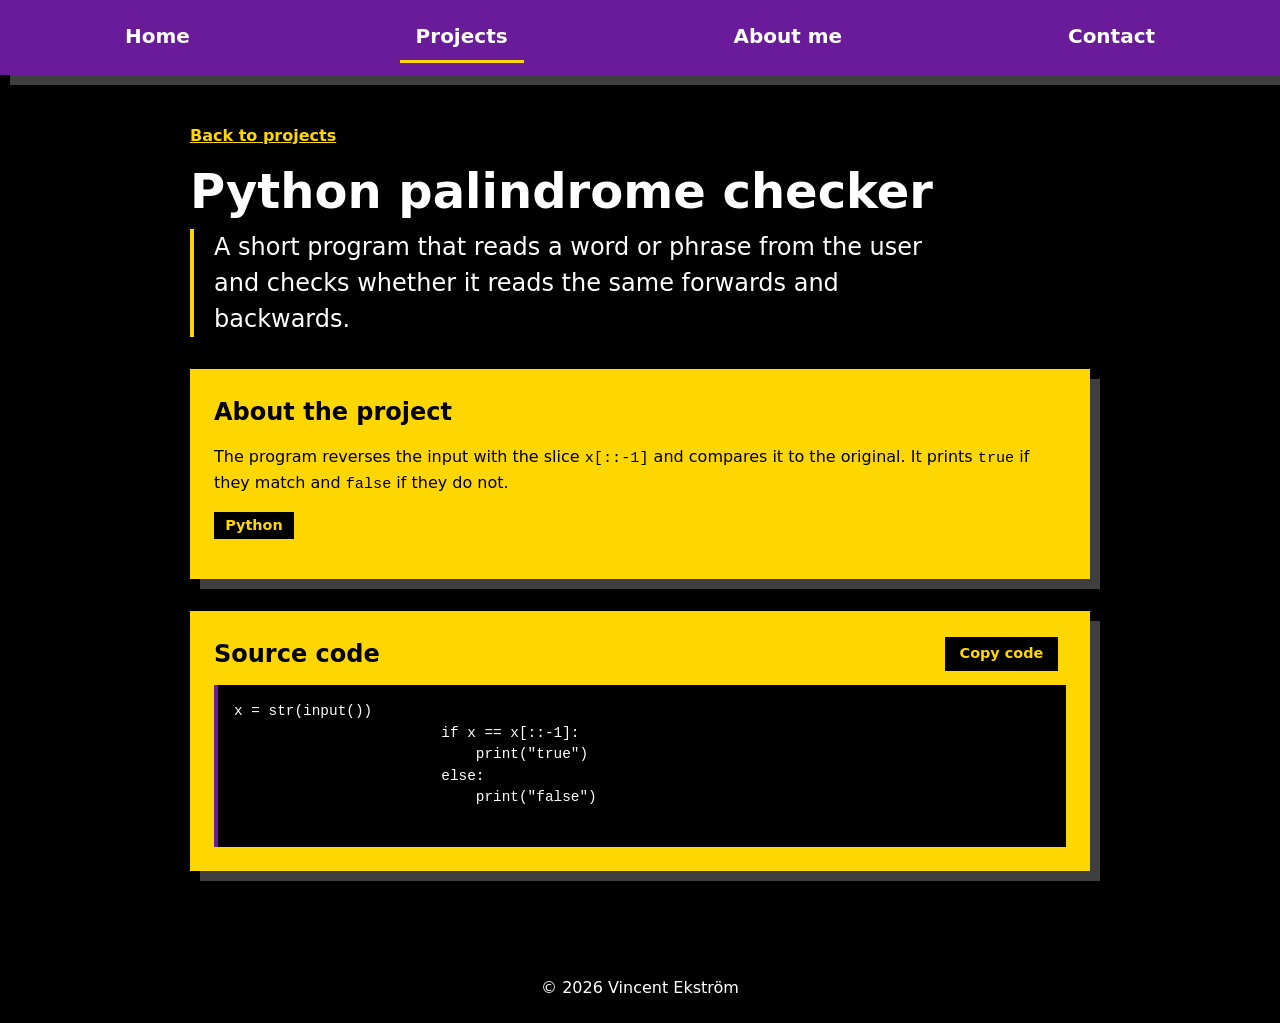
<file: python-ex.html>
<!DOCTYPE html>
<html lang="en">
    <head>
        <meta charset="UTF-8">
        <meta name="viewport" content="width=device-width, initial-scale=1.0">
        <title>Python palindrome checker – Vincent Ekström</title>
        <meta name="description" content="A short Python program that checks whether a word or phrase is a palindrome.">
        <link rel="stylesheet" href="style.css">
        <script src="script.js" defer></script>
    </head>
    <body>
        <header>
            <nav class="menu" aria-label="Main navigation">
                <ul>
                    <li><a href="index.html">Home</a></li>
                    <li><a href="projects.html" aria-current="true">Projects</a></li>
                    <li><a href="about-me.html">About me</a></li>
                    <li><a href="contact.html">Contact</a></li>
                </ul>
            </nav>
        </header>
        <main>
            <div class="page">
                <a class="back-link" href="projects.html">Back to projects</a>

                <h1>Python palindrome checker</h1>
                <p class="page-intro">
                    A short program that reads a word or phrase from the user and
                    checks whether it reads the same forwards and backwards.
                </p>
                <section class="card" aria-labelledby="about">
                    <h2 id="about">About the project</h2>
                    <p>
                        The program reverses the input with the slice <code>x[::-1]</code>
                        and compares it to the original. It prints <code>true</code> if they
                        match and <code>false</code> if they do not.
                    </p>
                    <ul class="tags" aria-label="Technologies">
                        <li>Python</li>
                    </ul>
                </section>
                <section class="card" aria-labelledby="source">
                    <div class="card-header">
                        <h2 id="source">Source code</h2>
                        <div class="copy-group">
                            <button type="button" class="button copy-button" data-copy="#code-block" data-status="#code-copy-status">Copy code</button>
                            <span id="code-copy-status" class="copy-status" role="status"></span>
                        </div>
                    </div>
                    <pre class="code" tabindex="0"><code id="code-block">x = str(input())
                        if x == x[::-1]:
                            print("true")
                        else:
                            print("false")
                    </code></pre>
                </section>
            </div>
        </main>
        <footer>
            <p>&copy; 2026 Vincent Ekström</p>
        </footer>
    </body>
</html>
</file>
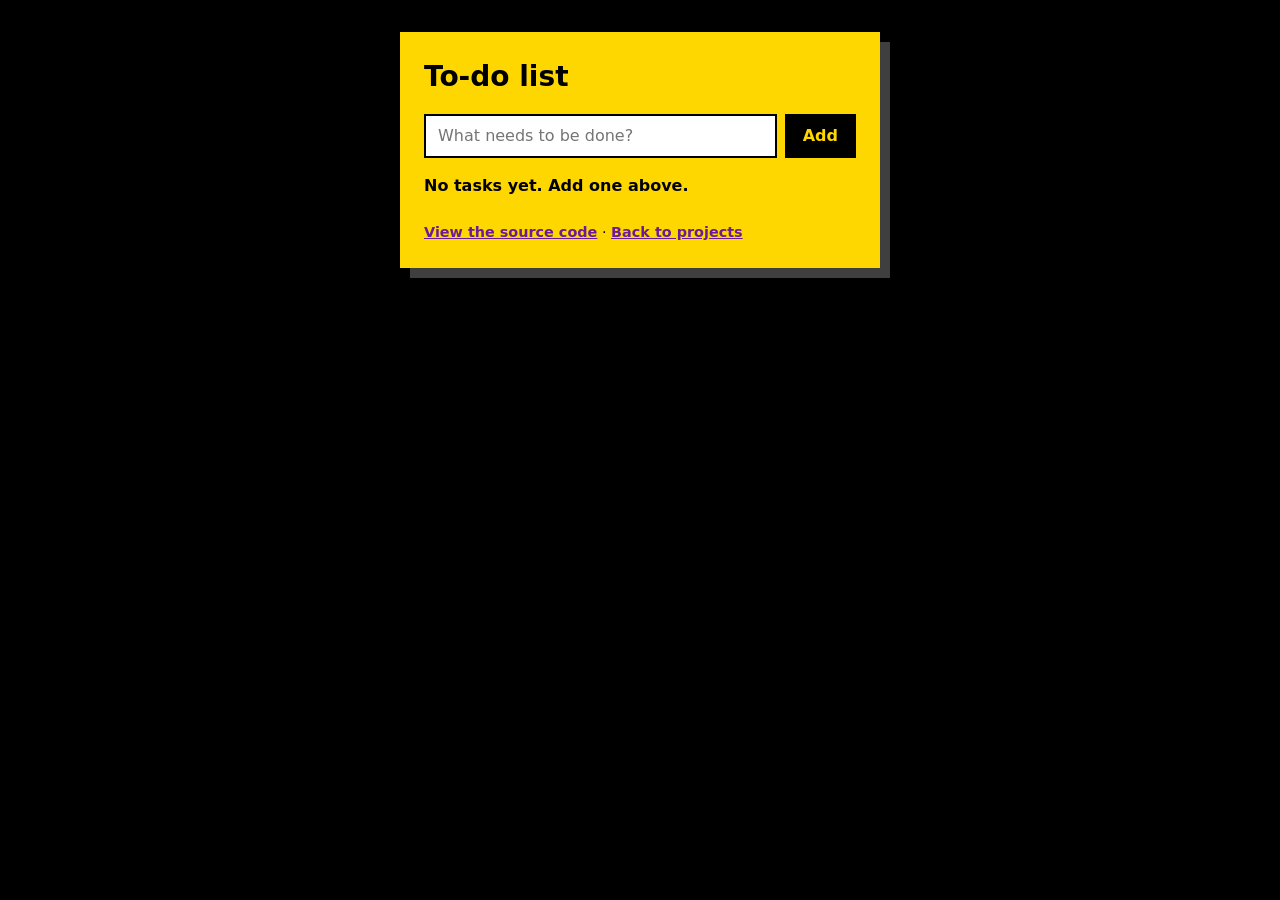
<file: todo-demo.html>
<!DOCTYPE html>
<html lang="en">
<head>
    <meta charset="UTF-8">
    <meta name="viewport" content="width=device-width, initial-scale=1.0">
    <title>To-do list – live demo</title>
    <style>
        :root {
            --bg: #000;
            --accent: #6a1b9a;
            --card: gold;
        }

        * {
            box-sizing: border-box;
        }

        body {
            margin: 0;
            min-height: 100vh;
            padding: 2rem 1rem;
            background-color: var(--bg);
            color: #fff;
            font-family: system-ui, -apple-system, "Segoe UI", Roboto, sans-serif;
            line-height: 1.5;
        }

        .todo {
            max-width: 480px;
            margin: 0 auto;
            padding: 1.5rem;
            background-color: var(--card);
            color: #000;
            box-shadow: 10px 10px 0 rgb(63, 63, 63);
        }

        h1 {
            margin: 0 0 1rem;
            font-size: 1.75rem;
        }

        form {
            display: flex;
            gap: 0.5rem;
            margin-bottom: 1rem;
        }

        input[type="text"] {
            flex: 1;
            min-width: 0;
            padding: 0.5rem 0.75rem;
            border: 2px solid #000;
            background-color: #fff;
            color: #000;
            font: inherit;
        }

        button {
            padding: 0.5rem 1rem;
            border: 2px solid #000;
            background-color: #000;
            color: var(--card);
            font: inherit;
            font-weight: bold;
            cursor: pointer;
        }

        button:hover {
            border-color: var(--accent);
            background-color: var(--accent);
            color: #fff;
        }

        :focus-visible {
            outline: 3px solid var(--accent);
            outline-offset: 2px;
        }

        #todo-list {
            margin: 0;
            padding: 0;
            list-style: none;
        }

        #todo-list li {
            display: flex;
            align-items: center;
            justify-content: space-between;
            gap: 1rem;
            padding: 0.6rem 0;
            border-top: 2px solid #000;
        }

        #todo-list label {
            display: flex;
            flex: 1;
            align-items: center;
            gap: 0.6rem;
            overflow-wrap: anywhere;
            cursor: pointer;
        }

        #todo-list input[type="checkbox"] {
            width: 1.2rem;
            height: 1.2rem;
            accent-color: var(--accent);
        }

        #todo-list li.done span {
            color: #444;
            text-decoration: line-through;
        }

        .remove {
            padding: 0.25rem 0.6rem;
            background-color: transparent;
            color: #000;
            font-size: 0.85rem;
        }

        .count {
            margin: 1rem 0 0;
            font-weight: bold;
        }

        .links {
            margin: 1.5rem 0 0;
            font-size: 0.9rem;
        }

        .links a {
            color: var(--accent);
            font-weight: bold;
        }

        .visually-hidden {
            position: absolute;
            width: 1px;
            height: 1px;
            overflow: hidden;
            clip: rect(0 0 0 0);
            white-space: nowrap;
        }
    </style>
</head>
<body>

<main class="todo">
    <h1>To-do list</h1>

    <form id="todo-form">
        <label for="todo-input" class="visually-hidden">New task</label>
        <input type="text" id="todo-input" placeholder="What needs to be done?" autocomplete="off" required>
        <button type="submit">Add</button>
    </form>

    <ul id="todo-list"></ul>
    <p id="todo-count" class="count" role="status"></p>

    <p class="links">
        <a href="html-ex.html">View the source code</a> ·
        <a href="projects.html">Back to projects</a>
    </p>
</main>

<script>
    const form = document.querySelector("#todo-form");
    const input = document.querySelector("#todo-input");
    const list = document.querySelector("#todo-list");
    const count = document.querySelector("#todo-count");

    // Load saved tasks. Start empty if nothing is saved or the browser blocks storage.
    let tasks = [];
    try {
        tasks = JSON.parse(localStorage.getItem("tasks")) || [];
    } catch (error) {
        tasks = [];
    }
    if (!Array.isArray(tasks)) {
        tasks = [];
    }

    function save() {
        try {
            localStorage.setItem("tasks", JSON.stringify(tasks));
        } catch (error) {
            // Saving is optional, so the app keeps working without it
        }
    }

    function updateCount() {
        const left = tasks.filter((task) => !task.done).length;

        if (tasks.length === 0) {
            count.textContent = "No tasks yet. Add one above.";
        } else {
            count.textContent = left + (left === 1 ? " task left" : " tasks left");
        }
    }

    function renderTask(task) {
        const item = document.createElement("li");
        item.classList.toggle("done", task.done);

        const label = document.createElement("label");
        const checkbox = document.createElement("input");
        checkbox.type = "checkbox";
        checkbox.checked = task.done;

        // textContent (not innerHTML) shows typed text as plain text, so it can't inject HTML
        const text = document.createElement("span");
        text.textContent = task.text;
        label.append(checkbox, text);

        const remove = document.createElement("button");
        remove.type = "button";
        remove.className = "remove";
        remove.textContent = "Remove";
        remove.setAttribute("aria-label", "Remove task: " + task.text);

        checkbox.addEventListener("change", () => {
            task.done = checkbox.checked;
            item.classList.toggle("done", task.done);
            save();
            updateCount();
        });

        remove.addEventListener("click", () => {
            tasks = tasks.filter((other) => other !== task);
            item.remove();
            save();
            updateCount();
            input.focus();
        });

        item.append(label, remove);
        list.append(item);
    }

    form.addEventListener("submit", (event) => {
        event.preventDefault();

        const text = input.value.trim();
        if (text === "") {
            return;
        }

        const task = { text: text, done: false };
        tasks.push(task);
        renderTask(task);
        save();
        updateCount();

        input.value = "";
        input.focus();
    });

    tasks.forEach(renderTask);
    updateCount();
</script>

</body>
</html>
</file>
<file: style.css>
:root {
    --bg: #000;
    --accent: #6a1b9a;
    --card: gold;
    --text-on-card: #000;
    --text-on-accent: #fff;
    --text-on-bg: #fff;
    --shadow: 10px 10px 0 rgb(63, 63, 63);
}

*,
*::before,
*::after {
    box-sizing: border-box;
}

body {
    margin: 0;
    min-height: 100vh;
    display: flex;
    flex-direction: column;
    background-color: var(--bg);
    color: var(--text-on-bg);
    font-family: system-ui, -apple-system, "Segoe UI", Roboto, sans-serif;
    line-height: 1.6;
}

main {
    flex: 1;
    width: 100%;
    padding: 3rem 1.25rem;
}

.menu {
    background-color: var(--accent);
    box-shadow: var(--shadow);
}

.menu ul {
    display: flex;
    flex-wrap: wrap;
    justify-content: space-around;
    gap: 0.5rem;
    list-style: none;
    margin: 0;
    padding: 0.75rem 1rem;
}

.menu a {
    display: block;
    padding: 0.5rem 1rem;
    color: var(--text-on-accent);
    font-size: 1.25rem;
    font-weight: bold;
    text-decoration: none;
}

.menu a:hover,
.menu a:focus-visible {
    background-color: var(--card);
    color: var(--text-on-card);
}

.menu a[aria-current] {
    border-bottom: 3px solid var(--card);
}

a:focus-visible,
button:focus-visible,
pre:focus-visible {
    outline: 3px solid #fff;
    outline-offset: 2px;
}

.profile {
    display: flex;
    align-items: center;
    gap: 2.5rem;
    max-width: 900px;
    margin: 0 auto;
    padding: 2.5rem;
    background-color: var(--card);
    color: var(--text-on-card);
    box-shadow: var(--shadow);
}

.selfie {
    flex-shrink: 0;
    width: 200px;
    height: 200px;
    border-radius: 50%;
    object-fit: cover;
}

.profile-text {
    max-width: 60ch;
}

.profile-text h1 {
    margin: 0 0 1rem;
    font-size: clamp(2rem, 5vw, 3rem);
    line-height: 1.1;
}

.profile-text p {
    margin: 0 0 1rem;
}

@media (prefers-reduced-motion: no-preference) {
    .profile {
        animation: rise 0.6s ease-out both;
    }
}

@keyframes rise {
    from {
        opacity: 0;
        transform: translateY(16px);
    }
}

.actions {
    display: flex;
    flex-wrap: wrap;
    gap: 1rem;
    margin-top: 1.5rem;
}

.button {
    display: inline-block;
    padding: 0.6rem 1.25rem;
    background-color: var(--text-on-card);
    color: var(--card);
    border: 2px solid var(--text-on-card);
    font: inherit;
    font-weight: bold;
    text-decoration: none;
    cursor: pointer;
}

.button:hover,
.button:focus-visible {
    background-color: var(--accent);
    border-color: var(--accent);
    color: var(--text-on-accent);
}

.button-outline {
    background-color: transparent;
    color: var(--text-on-card);
}

footer {
    padding: 1.5rem 1rem;
    text-align: center;
    color: var(--text-on-bg);
}

footer p {
    margin: 0;
}

.page {
    max-width: 900px;
    margin: 0 auto;
}

.page h1 {
    margin: 0 0 0.75rem;
    font-size: clamp(2rem, 5vw, 3rem);
    line-height: 1.1;
}

.page-intro {
    max-width: 48ch;
    margin: 0 0 2rem;
    padding-left: 1.25rem;
    border-left: 4px solid var(--card);
    font-size: clamp(1.15rem, 2.5vw, 1.5rem);
    line-height: 1.5;
}

.card {
    background-color: var(--card);
    color: var(--text-on-card);
    padding: 1.5rem;
    margin-bottom: 2rem;
    box-shadow: var(--shadow);
}

.card h2 {
    margin: 0 0 0.75rem;
}

.card p {
    margin: 0 0 1rem;
}

.card p:last-child {
    margin-bottom: 0;
}

.card a {
    color: var(--accent);
    font-weight: bold;
}

.card a:hover {
    color: var(--text-on-card);
}

.project-grid {
    display: grid;
    grid-template-columns: repeat(auto-fit, minmax(260px, 1fr));
    gap: 2rem;
}

.project-grid .card {
    margin-bottom: 0;
}

@media (prefers-reduced-motion: no-preference) {
    .project-grid .card {
        animation: rise 0.6s ease-out both;
    }

    .project-grid .card:nth-child(2) { animation-delay: 0.12s; }
    .project-grid .card:nth-child(3) { animation-delay: 0.24s; }
    .project-grid .card:nth-child(4) { animation-delay: 0.36s; }
    .project-grid .card:nth-child(5) { animation-delay: 0.48s; }
    .project-grid .card:nth-child(n+6) { animation-delay: 0.6s; }
}

.filters {
    display: flex;
    flex-wrap: wrap;
    gap: 0.75rem;
    margin-bottom: 2rem;
}

.filter-button {
    padding: 0.4rem 1.1rem;
    background-color: transparent;
    color: var(--card);
    border: 2px solid var(--card);
    font: inherit;
    font-weight: bold;
    cursor: pointer;
}

.filter-button:hover {
    background-color: var(--accent);
    border-color: var(--accent);
    color: var(--text-on-accent);
}

.filter-button[aria-pressed="true"] {
    background-color: var(--card);
    color: var(--text-on-card);
}

.tags {
    display: flex;
    flex-wrap: wrap;
    gap: 0.5rem;
    list-style: none;
    margin: 0 0 1rem;
    padding: 0;
}

.tags li {
    background-color: var(--text-on-card);
    color: var(--card);
    padding: 0.1rem 0.7rem;
    font-size: 0.9rem;
    font-weight: bold;
}

.timeline {
    list-style: none;
    margin: 0 0 0 0.5rem;
    padding: 0;
    border-left: 3px solid var(--accent);
}

.timeline li {
    position: relative;
    padding-left: 1.5rem;
}

.timeline li + li {
    margin-top: 1.5rem;
}

.timeline li::before {
    content: "";
    position: absolute;
    top: 0.45em;
    left: -8px;
    width: 13px;
    height: 13px;
    border-radius: 50%;
    background-color: var(--accent);
}

.timeline-meta {
    display: block;
    font-size: 0.9rem;
    color: #3a3a3a;
}

.timeline p {
    margin: 0.25rem 0 0;
}

.contact-list {
    margin: 0;
    padding-left: 1.25rem;
}

.contact-list li + li {
    margin-top: 0.75rem;
}

.copy-button {
    margin-left: 0.5rem;
    padding: 0.2rem 0.8rem;
    font-size: 0.9rem;
}

.copy-status {
    margin-left: 0.5rem;
    font-size: 0.9rem;
}

.back-link {
    display: inline-block;
    margin-bottom: 1rem;
    color: var(--card);
    font-weight: bold;
}

.back-link:hover {
    color: var(--text-on-bg);
}

/* Inline-kod i text, t.ex. std::find */
.card code {
    font-family: ui-monospace, "Cascadia Code", Consolas, monospace;
    font-size: 0.95em;
}

/* Kodblock: bevarar radbrytningar och indrag, scrollar i sidled vid behov */
.code {
    margin: 0;
    padding: 1rem;
    background-color: var(--bg);
    color: var(--text-on-bg);
    border-left: 4px solid var(--accent);
    overflow-x: auto;
    font-size: 0.9rem;
    line-height: 1.5;
}

.code code {
    font-size: inherit;
}

/* Kort med rubrik och kopieringsknapp på samma rad */
.card-header {
    display: flex;
    flex-wrap: wrap;
    align-items: center;
    justify-content: space-between;
    gap: 0.75rem;
    margin-bottom: 0.75rem;
}

.card-header h2 {
    margin: 0;
}

.copy-group {
    display: flex;
    align-items: center;
    gap: 0.5rem;
}

.copy-group .copy-button,
.copy-group .copy-status {
    margin-left: 0;
}

/* ---------- Snabbfakta (about-me.html) ---------- */
.facts {
    display: grid;
    grid-template-columns: repeat(auto-fit, minmax(200px, 1fr));
    gap: 1rem;
    list-style: none;
    margin: 0 0 2.5rem;
    padding: 0;
}

.facts li {
    padding: 0.75rem 1rem;
    border: 2px solid var(--accent);
}

.fact-label {
    display: block;
    color: var(--card);
    font-size: 0.8rem;
    font-weight: bold;
    letter-spacing: 0.08em;
    text-transform: uppercase;
}

/* ---------- Mobil ---------- */
@media (max-width: 640px) {
    .profile {
        flex-direction: column;
        text-align: center;
        padding: 1.5rem;
        gap: 1.5rem;
    }

    .actions {
        justify-content: center;
    }

    .menu a {
        font-size: 1.05rem;
        padding: 0.4rem 0.6rem;
    }
}
</file>
